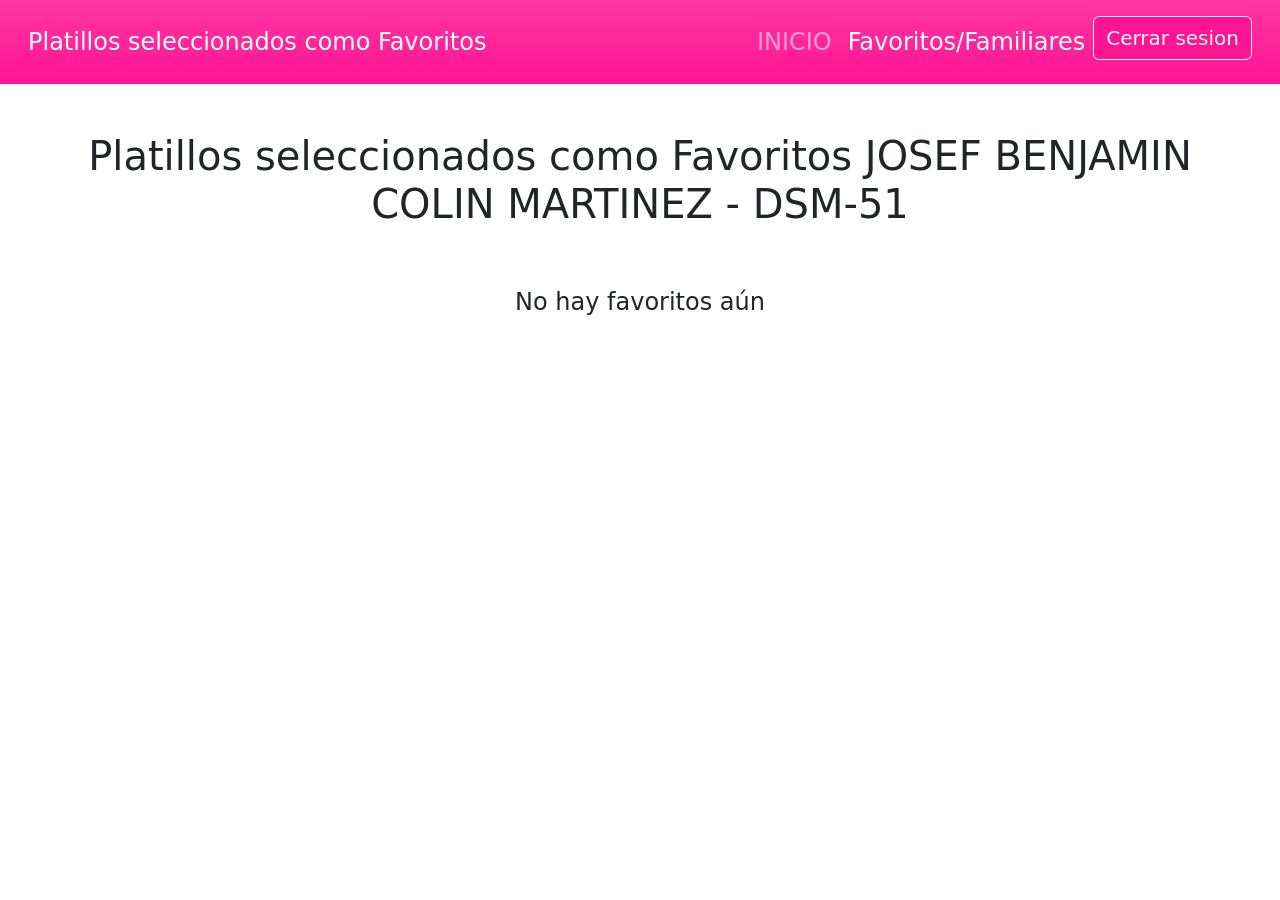
<file: favoritos.html>
<!DOCTYPE html>
<html lang="en">
<head>
    <meta charset="UTF-8">
    <meta http-equiv="X-UA-Compatible" content="IE=edge">
    <meta name="viewport" content="width=device-width, initial-scale=1.0">
    <title>Buscador Recetas Comida</title>
    <link rel="stylesheet" href="css/bootstrap.min.css">
</head>
<body>
    <nav class="navbar navbar-expand-lg navbar-dark bg-gradient p-3" style="background-color: deeppink;">
        <div class="container-fluid">
            <a class="navbar-brand fs-4" href="Recetas.html">Platillos seleccionados como Favoritos</a>

            <button class="navbar-toggler" type="button" data-bs-toggle="collapse" data-bs-target="#navbarNavDropdown" aria-controls="navbarNavDropdown" aria-expanded="false" aria-label="Toggle navigation">
                <span class="navbar-toggler-icon"></span>
            </button>

            <div class="collapse navbar-collapse justify-content-end" id="navbarNavDropdown">
                <ul class="navbar-nav">
                    <li class="nav-item">
                        <a class="nav-link fs-4" href="Recetas.html">INICIO</a>
                    </li>
                    <li class="nav-item">
                        <a class="nav-link fs-4 active" aria-current="page"  href="favoritos.html">Favoritos/Familiares</a>
                    </li>
                    <li class="nav-item">
                        <button id="logout" class="btn btn-outline-light fs-5" style="background-color: deeppink;">Cerrar sesion</button>
                    </li>
                </ul>
            </div>

        </div>
    </nav>


    <div class="modal fade" id="modal" data-bs-backdrop="static" data-bs-keyboard="false" tabindex="-1" aria-hidden="true">
        <div class="modal-dialog modal-dialog-scrollable">
            <div class="modal-content">
                <div class="modal-header">
                    <h1 class="modal-title fs-3 font-bold" id="staticBackdropLabel"></h1>
                    <button type="button" class="btn-close" data-bs-dismiss="modal" aria-label="Close"></button>
                </div>
                <div class="modal-body"></div>
                <div class="modal-footer flex justify-content-between">
                </div>
            </div>
        </div>
    </div>

    <main class="mt-5 container-lg">
      <h2 class="text-center fs-1">Platillos seleccionados como Favoritos JOSEF BENJAMIN COLIN MARTINEZ - DSM-51</h2>
      <div id="resultado" class="favoritos row"></div>
    </main>


    <div class="toast-container position-fixed top-0 end-0 p-3">
        <div id="toast" class="toast" role="alert" aria-live="assertive" aria-atomic="true">
            <div class="toast-header bg-danger text-white">
                <strong class="me-auto text-white">App Recetas</strong>
                <button type="button" class="btn-close btn-close-white" data-bs-dismiss="toast" aria-label="Close"></button>
            </div>
            <div class="toast-body"></div>
        </div>
    </div>

    <script src="js/bootstrap.bundle.min.js"></script>
    <script src="js/app.js"></script>
</body>
</html>
</file>
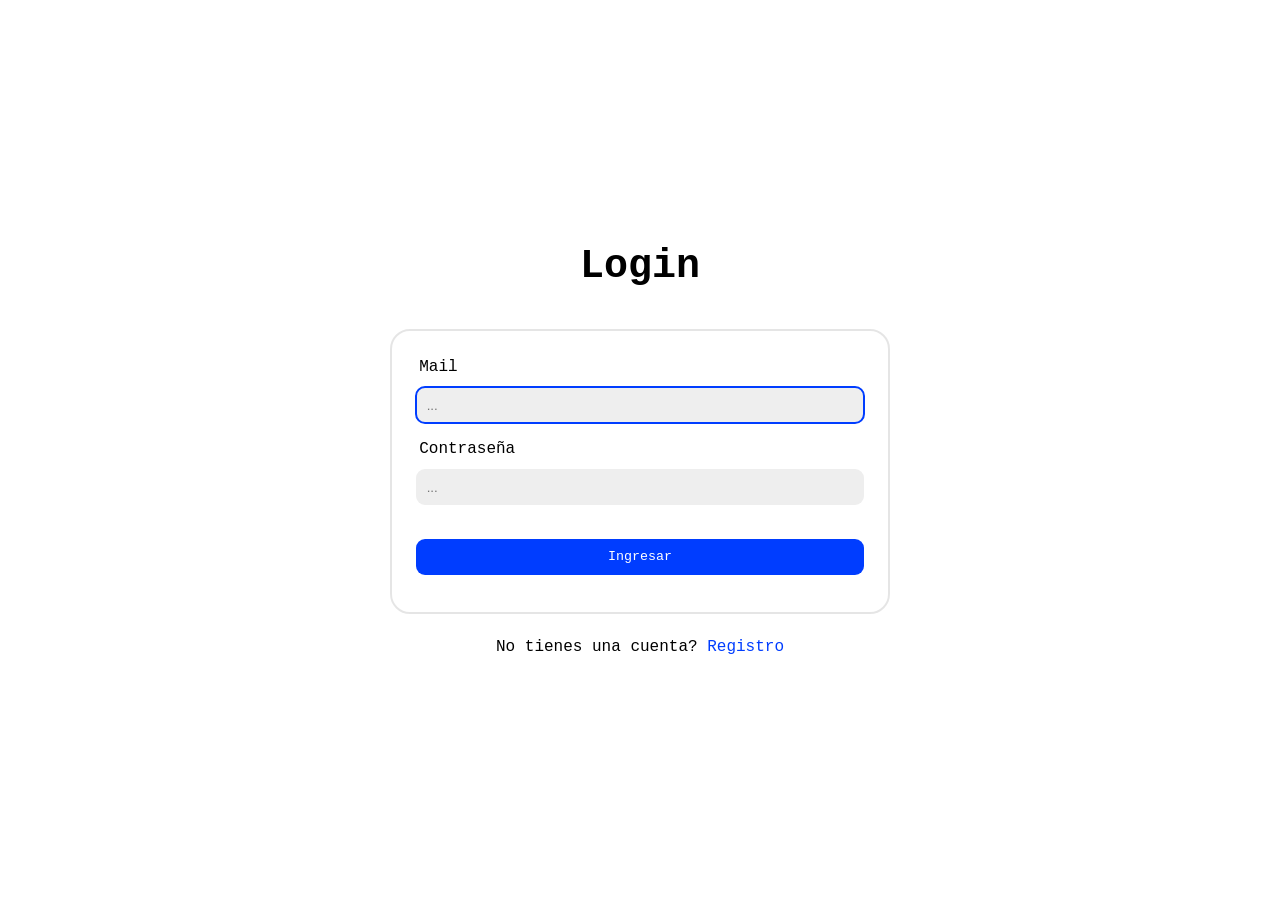
<file: login.html>
<!DOCTYPE html>
<html lang="en">
<head>
    <meta charset="UTF-8">
    <meta http-equiv="X-UA-Compatible" content="IE=edge">
    <meta name="viewport" content="width=device-width, initial-scale=1.0">
    <link rel="stylesheet" href="css/styles.css">
    <title>Login</title>
</head>
<body>
    <section>
        <h2>Login</h2>
        <form id="loginForm">
            <label>Mail</label>
            <input type="email" placeholder="..." id="email" required autofocus>
            <label>Contraseña</label>
            <input type="password" placeholder="..." id="password" required>
            <input type="submit" value="Ingresar">
        </form>
        <p>No tienes una cuenta? <a href="signup.html">Registro</a></p>
    </section>
    <script src="js/login.js"></script>
</body>
</html>
</file>
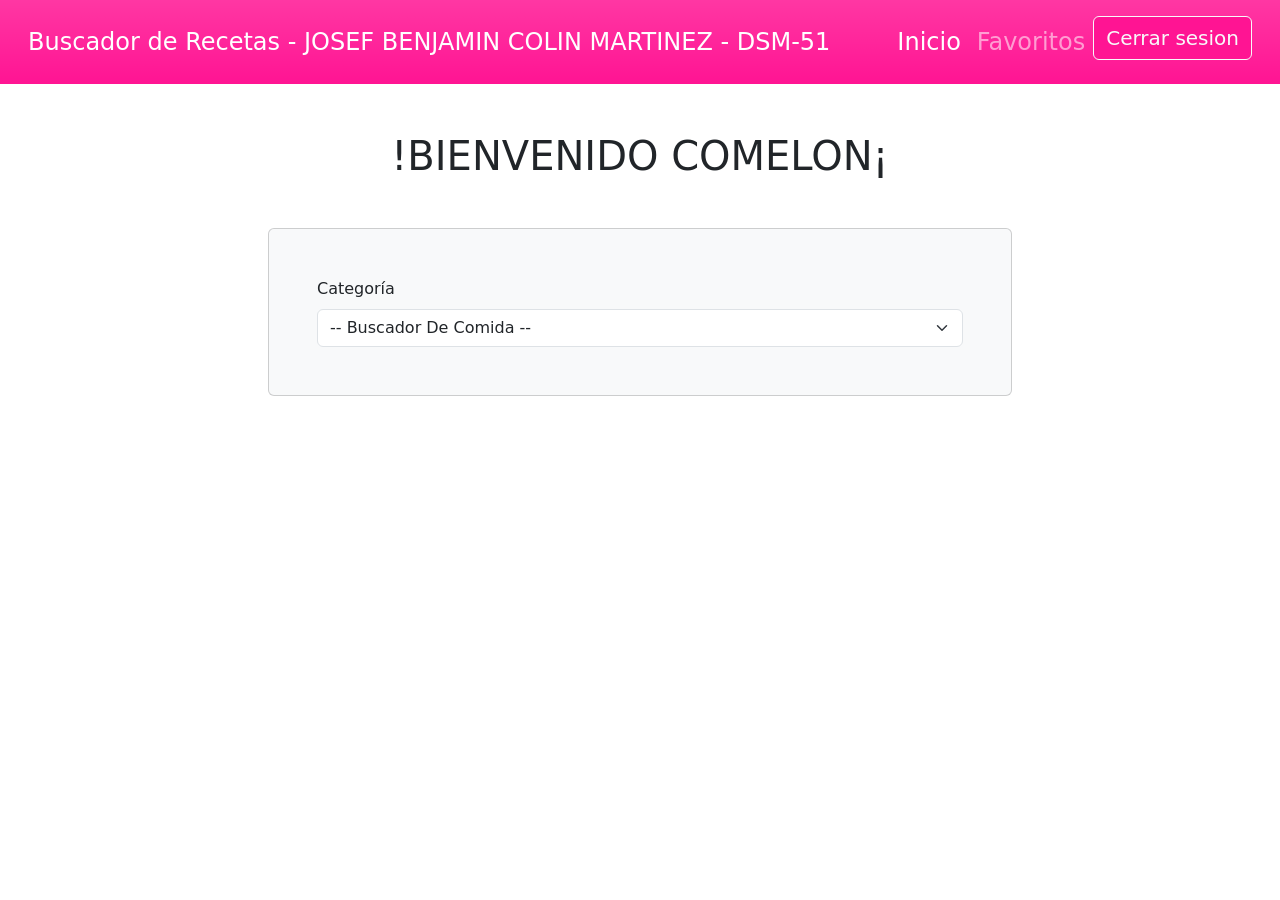
<file: Recetas.html>
<!DOCTYPE html>
<html lang="en">
<head>
    <meta charset="UTF-8">
    <meta http-equiv="X-UA-Compatible" content="IE=edge">
    <meta name="viewport" content="width=device-width, initial-scale=1.0">
    <title>Buscador de Recetas</title>
    <link rel="stylesheet" href="css/bootstrap.min.css">
</head>
<body>

    <nav class="navbar navbar-expand-lg navbar-dark  bg-gradient p-3" style="background-color: deeppink;">
        <div class="container-fluid">
            <a class="navbar-brand fs-4" href="Recetas.html">Buscador de Recetas - JOSEF BENJAMIN COLIN MARTINEZ - DSM-51</a>
            <button class="navbar-toggler" type="button" data-bs-toggle="collapse" data-bs-target="#navbarNavDropdown" aria-controls="navbarNavDropdown" aria-expanded="false" aria-label="Toggle navigation">
                <span class="navbar-toggler-icon"></span>
            </button>
            <div class="collapse navbar-collapse justify-content-end" id="navbarNavDropdown">
                <ul class="navbar-nav">
                    <li class="nav-item">
                        <a class="nav-link fs-4 active" href="Recetas.html">Inicio</a>
                    </li>
                    <li class="nav-item">
                        <a class="nav-link fs-4" href="favoritos.html">Favoritos</a>
                    </li>
                    <li class="nav-item">
                        <button id="logout" class="btn btn-outline-light fs-5" style="background-color: deeppink;">Cerrar sesion</button>
                    </li>
                </ul>
            </div>
        </div>
    </nav>

    <main class="mt-5 container-lg">
        <h2 class="text-center fs-1">!BIENVENIDO COMELON¡</h2>
  
        <div class="d-md-flex justify-content-md-center mt-5">
            <form class="card col-md-8 bg-light p-5">
                <div>
                    <label for="categorias" class="form-label">Categoría</label>
                    <select id="categorias" class="form-select">
                        <option selected>-- Buscador De Comida --</option>
                    </select>
                </div>
            </form>
        </div>
        
        <div id="resultado" class="mt-5 row"></div>
    </main>

    <div class="modal fade" id="modal" data-bs-backdrop="static" data-bs-keyboard="false" tabindex="-1" aria-hidden="true">
        <div class="modal-dialog modal-dialog-scrollable">
            <div class="modal-content">
                <div class="modal-header">
                    <h1 class="modal-title fs-3" id="modalLabel"></h1>
                    <button type="button" class="btn-close" data-bs-dismiss="modal"></button>
                </div>
                <div class="modal-body"></div>
                <div class="modal-footer"></div>
            </div>
        </div>
    </div>

    <div class="toast-container position-fixed top-0 end-0 p-3">
        <div id="toast" class="toast" role="alert" aria-live="assertive" aria-atomic="true">
            <div class="toast-header bg-danger text-white">
                <strong class="me-auto text-white">App Recetas</strong>
                <button type="button" class="btn-close btn-close-white" data-bs-dismiss="toast"></button>
            </div>
            <div class="toast-body"></div>
        </div>
    </div>

    <script src="js/bootstrap.bundle.min.js"></script>
    <script src="js/app.js"></script>
</body>
</html>
</file>
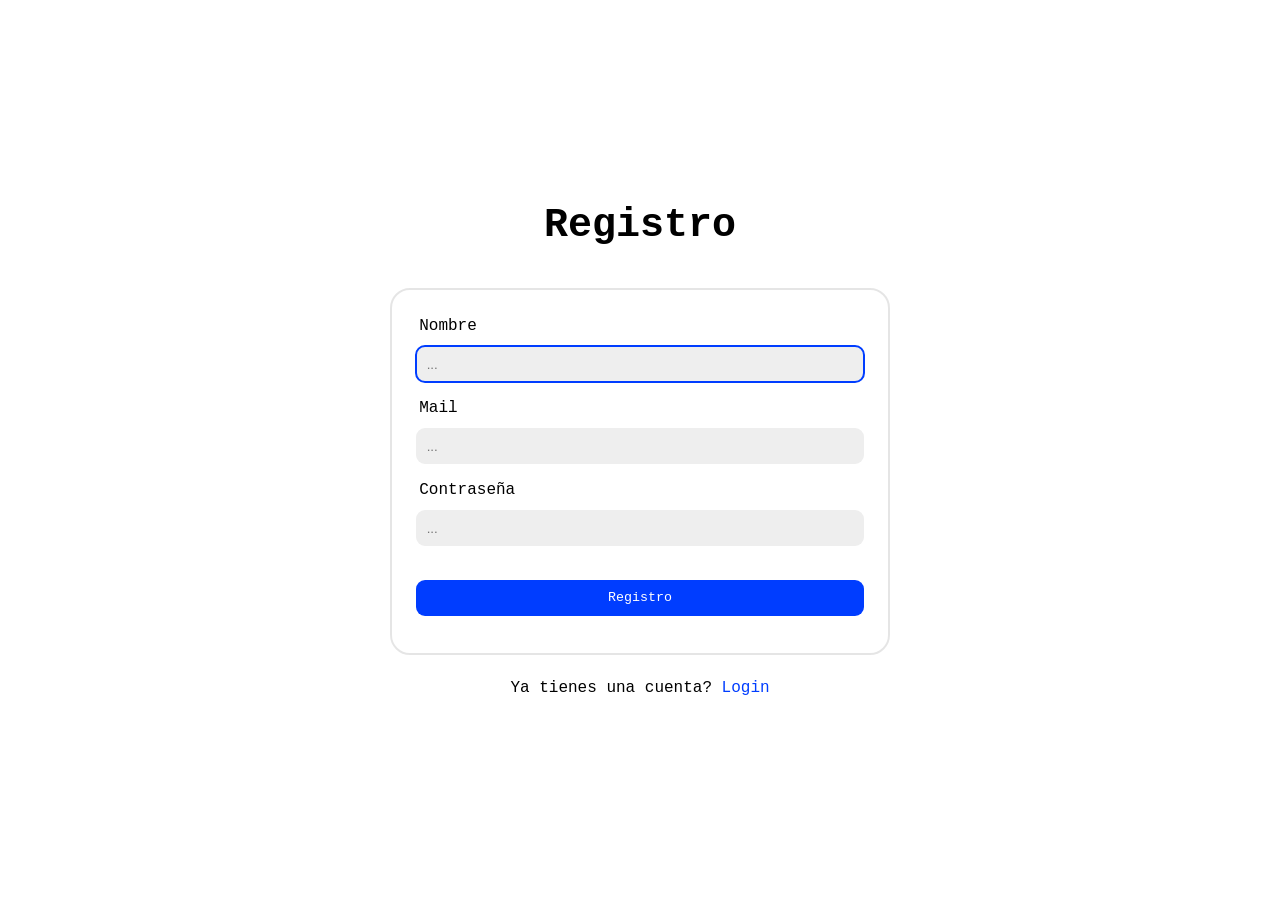
<file: signup.html>
<!DOCTYPE html>
<html lang="en">
<head>
    <meta charset="UTF-8">
    <meta http-equiv="X-UA-Compatible" content="IE=edge">
    <meta name="viewport" content="width=device-width, initial-scale=1.0">
    <link rel="stylesheet" href="css/styles.css">
    <title>Registro</title>
</head>
<body>
    <section>
        <h2>Registro</h2>
        <form id="signupForm">
            <label>Nombre</label>
            <input type="text" placeholder="..." id="name" required autofocus>
            <label>Mail</label>
            <input type="email" placeholder="..." id="email" required>
            <label>Contraseña</label>
            <input type="password" placeholder="..." id="password" required>
            <input type="submit" value="Registro">
        </form>
        <p>Ya tienes una cuenta? <a href="index.html">Login</a></p>
    </section>
    <script src="js/signup.js"></script>
</body>
</html>
</file>
<file: css/styles.css>
:root{
    --font-mono: ui-monospace, Menlo, Monaco, 'Cascadia Mono', 'Segoe UI Mono',
    'Roboto Mono', 'Oxygen Mono', 'Ubuntu Monospace', 'Source Code Pro',
    'Fira Mono', 'Droid Sans Mono', 'Courier New', monospace;
    --transition: all 0.1s cubic-bezier(0.645, 0.045, 0.355, 1)
}

* {
    margin:0;
    padding:0;
    box-sizing:border-box;
}

body{
    font-family: var(--font-mono);
}

section{
    display:flex;
    flex-wrap: wrap;
    height: 100vh;
    align-items: center;
    justify-content: center;
    flex-direction: column;
    padding: 1em;
}

section h1{
    font-size: 3em;
}

section h2{
    text-align:center;
    width: 100%;
    margin-bottom: 1em;
    font-size: 2.5em
}

section form{
    padding: 1.5em;
    display:flex;
    flex-wrap: wrap;
    max-width: 500px;
    border-radius: 20px;
    border: 2px solid rgba(0,0,0,.1);
}

section form label{
    width: 100%;
    padding: 0.2em;
    margin-bottom: 0.5em;
}

section form input{
    width: 100%;
    margin-bottom: 1em;
    padding: 0.8em;
    border-radius: 9px;
    border: none;
    outline-color: #003DFF;
    background-color: #eee;
}

section form input[type='submit']{
    margin-top: 1.5em;
    background-color: #003DFF;
    color: #fff;
    font-family: var(--font-mono);
    transition: var(--transition);
} 

section form input[type='submit']:active{
    transform: scale(0.97);
}

section p{
    margin-top: 1.5em;

}


section p a{
    text-decoration: none;
    color: #003DFF;
}


/* Home */

section button{
    background-color: #003DFF;
    color: #fff;
    font-family: var(--font-mono);
    transition: var(--transition);
    border: none;
    padding: 0.5em 1em;
    border-radius: 9px;
    margin-top: 1.5em;
    font-size: 1em;
}
</file>
